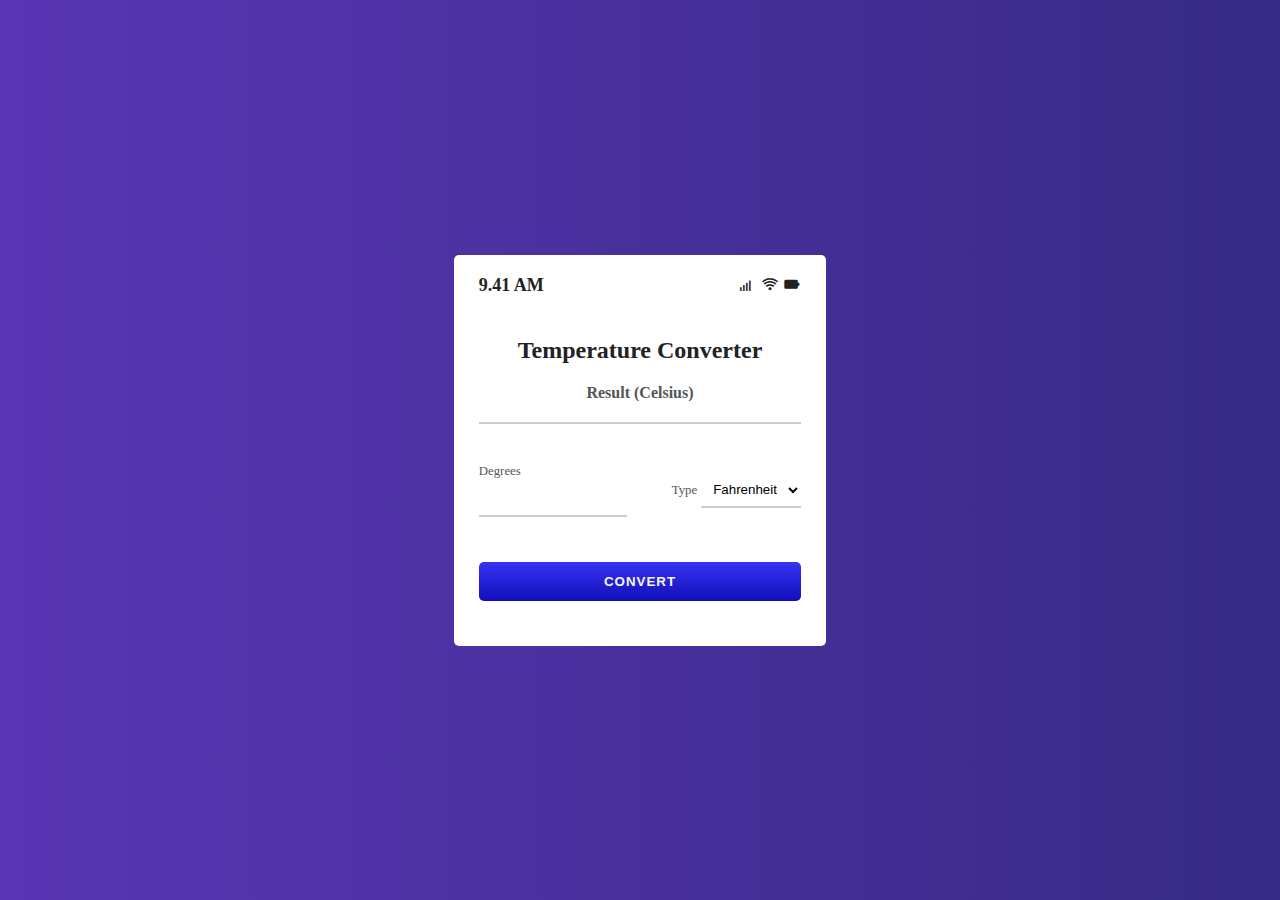
<file: Task3-Temperature Conerter Website/index.html>
<!DOCTYPE html>
<html lang="en">
  <head>
    <meta charset="UTF-8" />
    <meta name="viewport" content="width=device-width, initial-scale=1.0" />
    <title>Temperature Converter Website using html, css & JavaScript</title>
    <!-- css link -->
    <link rel="stylesheet" href="style.css" />

    <!-- box icons -->
    <link rel="stylesheet" href="https://unpkg.com/boxicons@latest/css/boxicons.min.css">

      <!-- font awesome -->
    <link rel="stylesheet" href="https://cdnjs.cloudflare.com/ajax/libs/font-awesome/4.7.0/css/font-awesome.min.css">

  </head>
  <body>
    <div class="container">
        <div class="temperature-converter">
            <div class="mobile">
                <p class="time">9.41 AM</p>
                <div>
                    <i class='bx bx-signal-4'></i>
                    <i class='bx bx-wifi' ></i>
                    <i class='bx bxs-battery' ></i>
                </div>
            </div>

            <h1 class="title">Temperature Converter</h1>

            <div class="result">
              <span class="result-heading">Result (Celsius)</span>
              <h2 class="celsius-value" id="celsius"></h2>
            </div>

            <!-- input field -->
            <div class="degree-type">
                <!-- for degrees -->
              <div class="degree-field">
                <label for="degree">Degrees</label>
                <input type="number" name="degree" id="degree" />
              </div>

              <!-- for option selection -->
              <div class="temp-field">
                <label for="temp-type">Type</label>
                <select name="temperatures" id="temp-type" autocomplete="on">
                  <option id="fahrenheit" value="fahrenheit">Fahrenheit</option>
                  <option id="kelvin" value="kelvin">Kelvin</option>
                </select>
              </div>
            </div>
            <button id="convert-btn">Convert</button>
            
        </div>
      </div>
    <!-- script tags -->
    <script src="app.js"></script>
  </body>
</html>
</file>
<file: Task3-Temperature Conerter Website/style.css>
* {
    box-sizing: border-box;
    margin: 0;
    padding: 0;
  }
  
  body {
    background-color: #020d45;
    background: linear-gradient(90deg, #5936b4 0%, #362a84 100%);
    color: #222;
    font-size: 1rem;
    display: flex;
    justify-content: center;
    align-items: center;
    width: 100vw;
    height: 100vh;
  }
  
  .mobile {
    display: flex;
    justify-content: space-between;
    margin-bottom: 40px;
    font-size: 18px;
    font-weight: 700;
  }
  
  .temperature-converter {
    background: #fff;
    border-radius: 5px;
    position: relative;
    display: flex;
    flex-direction: column;
    justify-content: center;
    padding: 20px 25px 45px;
    min-width: 320px;
    width: 100%;
    height: auto;
    box-shadow: -5px -5px 250px 0px rgba(255, 255, 255, 0.02) inset;
    backdrop-filter: blur(21px);
  }
  
  .title {
    color: #222;
    font-size: 1.5rem;
    text-align: center;
  }
  .result {
    text-align: center;
    margin: 20px 0;
  }
  .result-heading {
    color: #555;
    font-size: 1rem;
    font-weight: 600;
  }
  .celsius-value {
    border-bottom: 2px solid #ccc;
    padding: 10px;
    transition: all .45s ease;
  }
  label {
    color: #555;
    font-size: 0.8rem;
    margin-bottom: 5px;
  }
  input,
  select {
    background: transparent;
    border: none;
    outline: none;
    border-bottom: 2px solid #ccc;
    padding: 8px;
    margin-bottom: 15px;
  }
  input:focus {
    border: 1px solid #4c49f3;
  }
  .degree-type {
    display: flex;
    justify-content: space-between;
    align-items: center;
    padding: 20px 0;
  }
  .degree-field {
    display: flex;
    flex-direction: column;
    width: 46%;
  }
  option {
    background-color: #3c39e7;
    color: #f6f6f6;
  }
  #convert-btn {
    background: linear-gradient(to bottom, #3633f3, #120fb9);
    border: none;
    outline: none;
    border-radius: 5px;
    color: #f6f6f6;
    cursor: pointer;
    font-weight: bold;
    letter-spacing: 1px;
    text-transform: uppercase;
    margin-top: 10px;
    padding: 12px 80px;
    transition: all 0.3s ease-in;
  }
  #convert-btn:hover {
    background: linear-gradient(to bottom, #4a47e7, #322fda);
  }
  
  /* Add a right margin to each icon */
  
  .fa {
    margin-left: -12px;
    margin-right: 8px;
  }
  
  .loading {
    display: none;
  }
</file>
